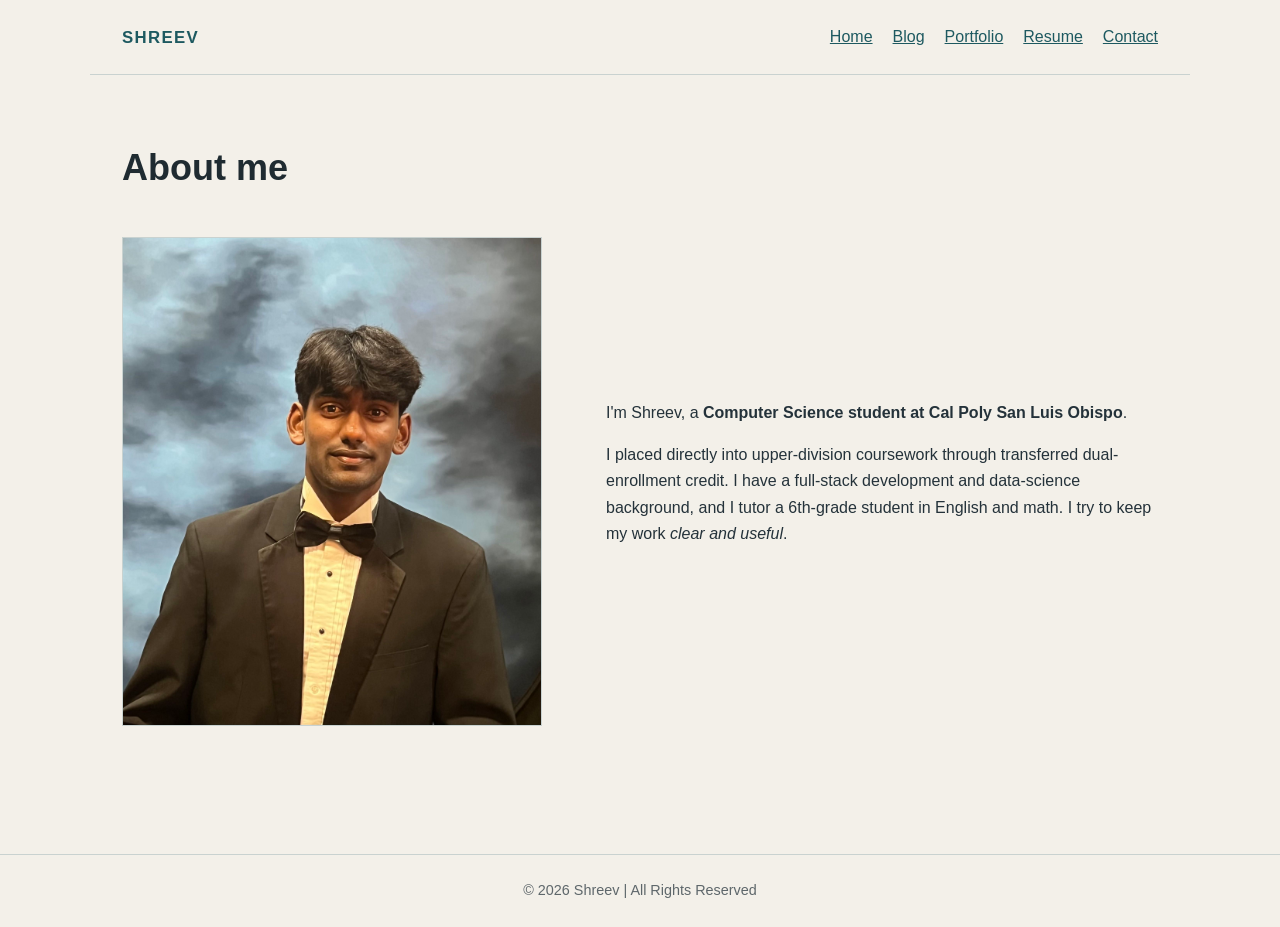
<file: index.html>
<!DOCTYPE html>
<html lang="en">
  <head>
    <meta charset="UTF-8" />
    <meta name="viewport" content="width=device-width, initial-scale=1.0" />
    <title>Shreev | Home</title>
    <link rel="stylesheet" href="styles.css" />
  </head>
  <body>
    <nav class="navbar">
      <h1 class="logo"><a href="index.html">Shreev</a></h1>
      <ul class="nav-list">
        <li><a href="index.html">Home</a></li>
        <li><a href="blog.html">Blog</a></li>
        <li><a href="portfolio.html">Portfolio</a></li>
        <li><a href="resume.html">Resume</a></li>
        <li><a href="contact.html">Contact</a></li>
      </ul>
    </nav>
    <main>
      <h1 class="page-title">About me</h1>
      <div class="about">
        <div class="about-image">
          <img src="img/profile.jpg" alt="Portrait of Shreev in a black suit and bow tie" width="640" />
        </div>
        <div class="about-text">
          <p>I'm Shreev, a <strong>Computer Science student at Cal Poly San Luis Obispo</strong>.</p>
          <p>I placed directly into upper-division coursework through transferred dual-enrollment credit. I have a full-stack development and data-science background, and I tutor a 6th-grade student in English and math. I try to keep my work <em>clear and useful</em>.</p>
        </div>
      </div>
    </main>
    <footer class="footer">
      <p>© 2026 Shreev | All Rights Reserved</p>
    </footer>
  </body>
</html>
</file>
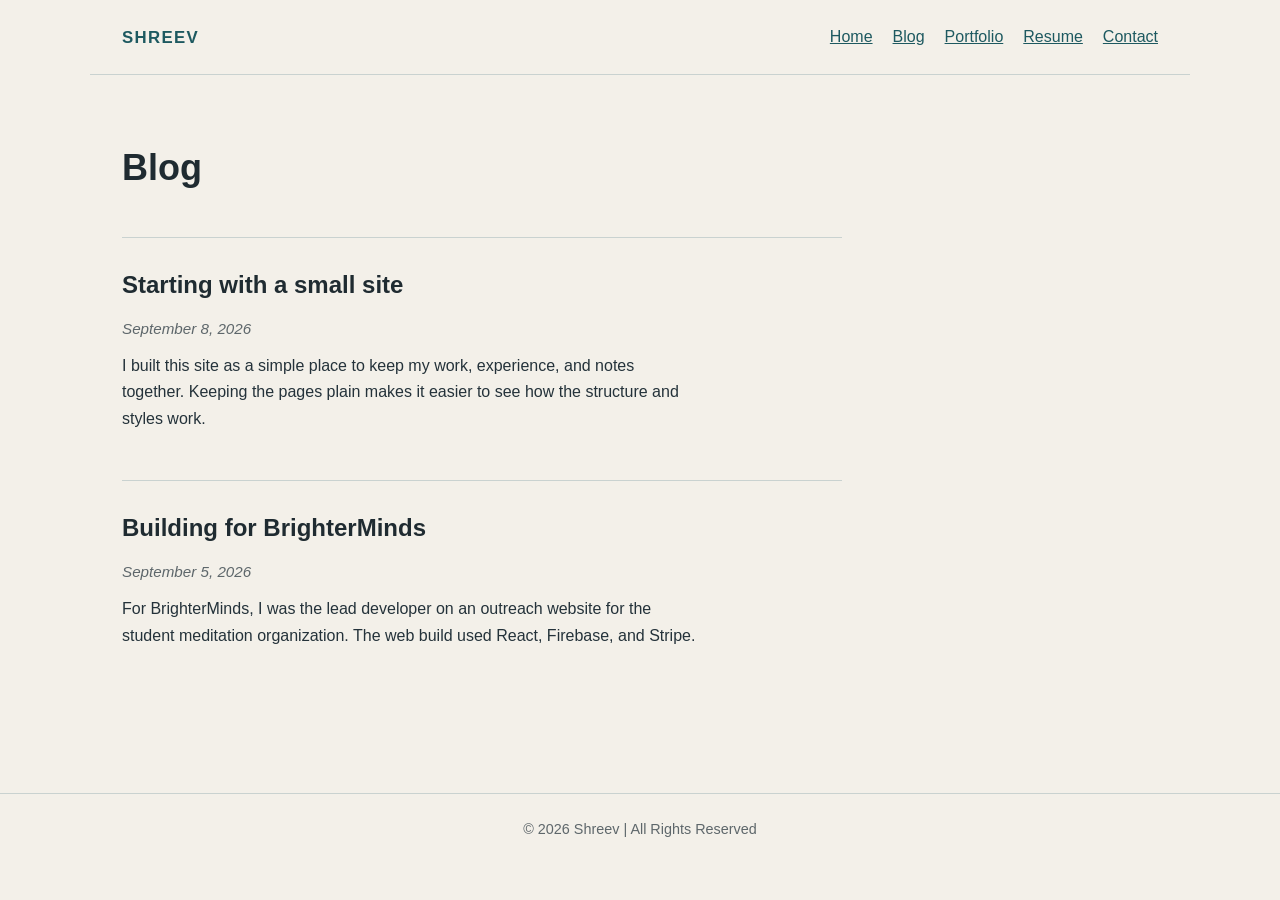
<file: blog.html>
<!DOCTYPE html>
<html lang="en">
  <head>
    <meta charset="UTF-8" />
    <meta name="viewport" content="width=device-width, initial-scale=1.0" />
    <title>Shreev | Blog</title>
    <link rel="stylesheet" href="styles.css" />
  </head>
  <body>
    <nav class="navbar">
      <h1 class="logo"><a href="index.html">Shreev</a></h1>
      <ul class="nav-list">
        <li><a href="index.html">Home</a></li>
        <li><a href="blog.html">Blog</a></li>
        <li><a href="portfolio.html">Portfolio</a></li>
        <li><a href="resume.html">Resume</a></li>
        <li><a href="contact.html">Contact</a></li>
      </ul>
    </nav>
    <main>
      <h1 class="page-title">Blog</h1>
      <article class="post">
        <h2>Starting with a small site</h2>
        <p class="post-date">September 8, 2026</p>
        <p>I built this site as a simple place to keep my work, experience, and notes together. Keeping the pages plain makes it easier to see how the structure and styles work.</p>
      </article>
      <article class="post">
        <h2>Building for BrighterMinds</h2>
        <p class="post-date">September 5, 2026</p>
        <p>For BrighterMinds, I was the lead developer on an outreach website for the student meditation organization. The web build used React, Firebase, and Stripe.</p>
      </article>
    </main>
    <footer class="footer">
      <p>© 2026 Shreev | All Rights Reserved</p>
    </footer>
  </body>
</html>
</file>
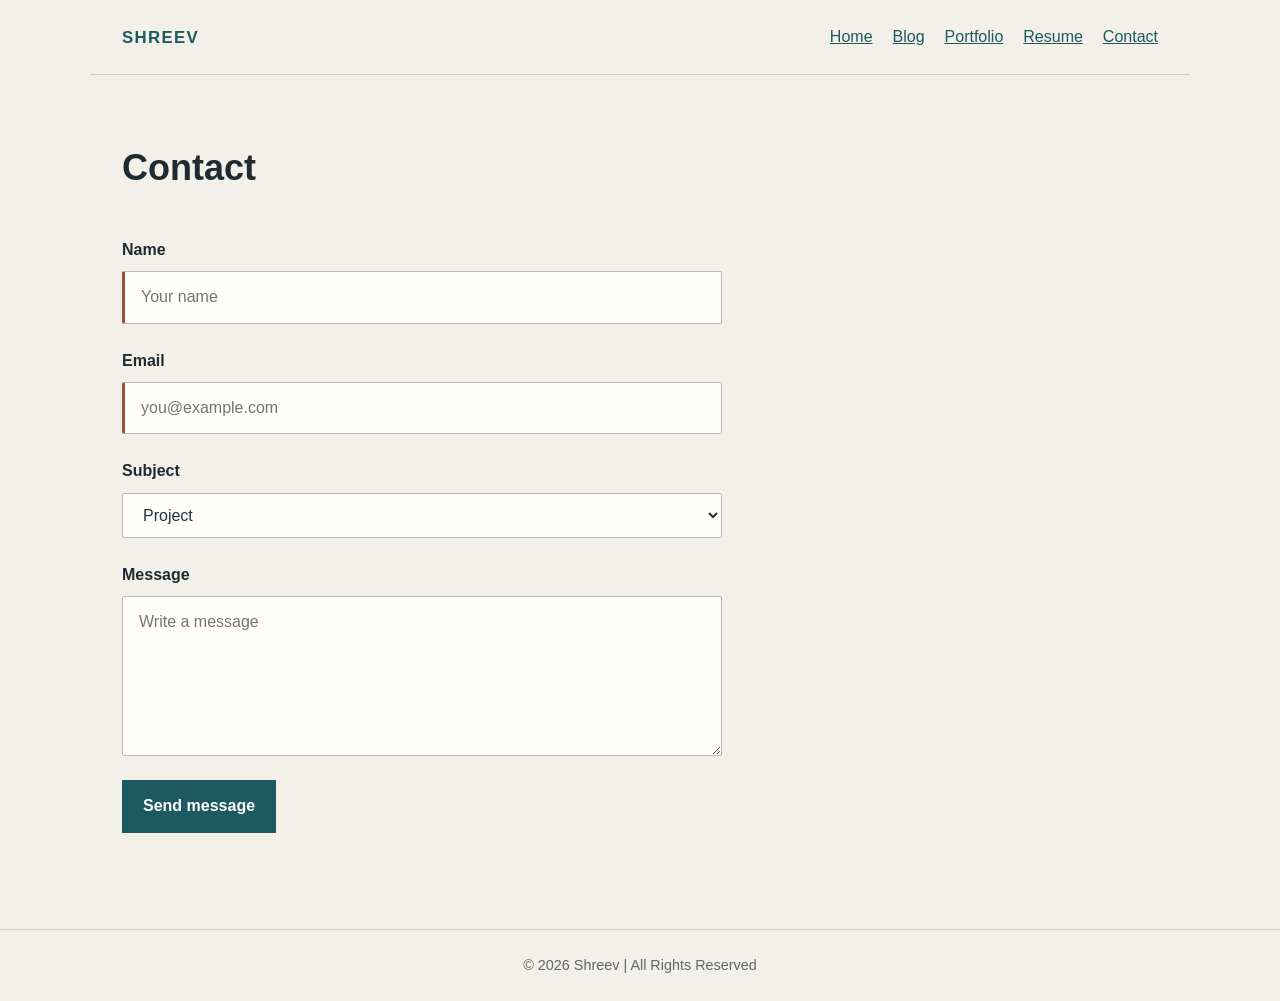
<file: contact.html>
<!DOCTYPE html>
<html lang="en">
  <head>
    <meta charset="UTF-8" />
    <meta name="viewport" content="width=device-width, initial-scale=1.0" />
    <title>Shreev | Contact</title>
    <link rel="stylesheet" href="styles.css" />
  </head>
  <body>
    <nav class="navbar">
      <h1 class="logo"><a href="index.html">Shreev</a></h1>
      <ul class="nav-list">
        <li><a href="index.html">Home</a></li>
        <li><a href="blog.html">Blog</a></li>
        <li><a href="portfolio.html">Portfolio</a></li>
        <li><a href="resume.html">Resume</a></li>
        <li><a href="contact.html">Contact</a></li>
      </ul>
    </nav>
    <main>
      <h1 class="page-title">Contact</h1>
      <form id="contact-form">
        <label for="name">Name</label>
        <input type="text" id="name" name="name" placeholder="Your name" required="" />

        <label for="email">Email</label>
        <input type="email" id="email" name="email" placeholder="you@example.com" required="" />

        <label for="subject">Subject</label>
        <select id="subject" name="subject">
          <option value="project">Project</option>
          <option value="question">Question</option>
          <option value="other">Other</option>
        </select>

        <label for="message">Message</label>
        <textarea id="message" name="message" placeholder="Write a message" required=""></textarea>

        <input type="submit" value="Send message" />
      </form>
    </main>
    <footer class="footer">
      <p>© 2026 Shreev | All Rights Reserved</p>
    </footer>
  </body>
</html>
</file>
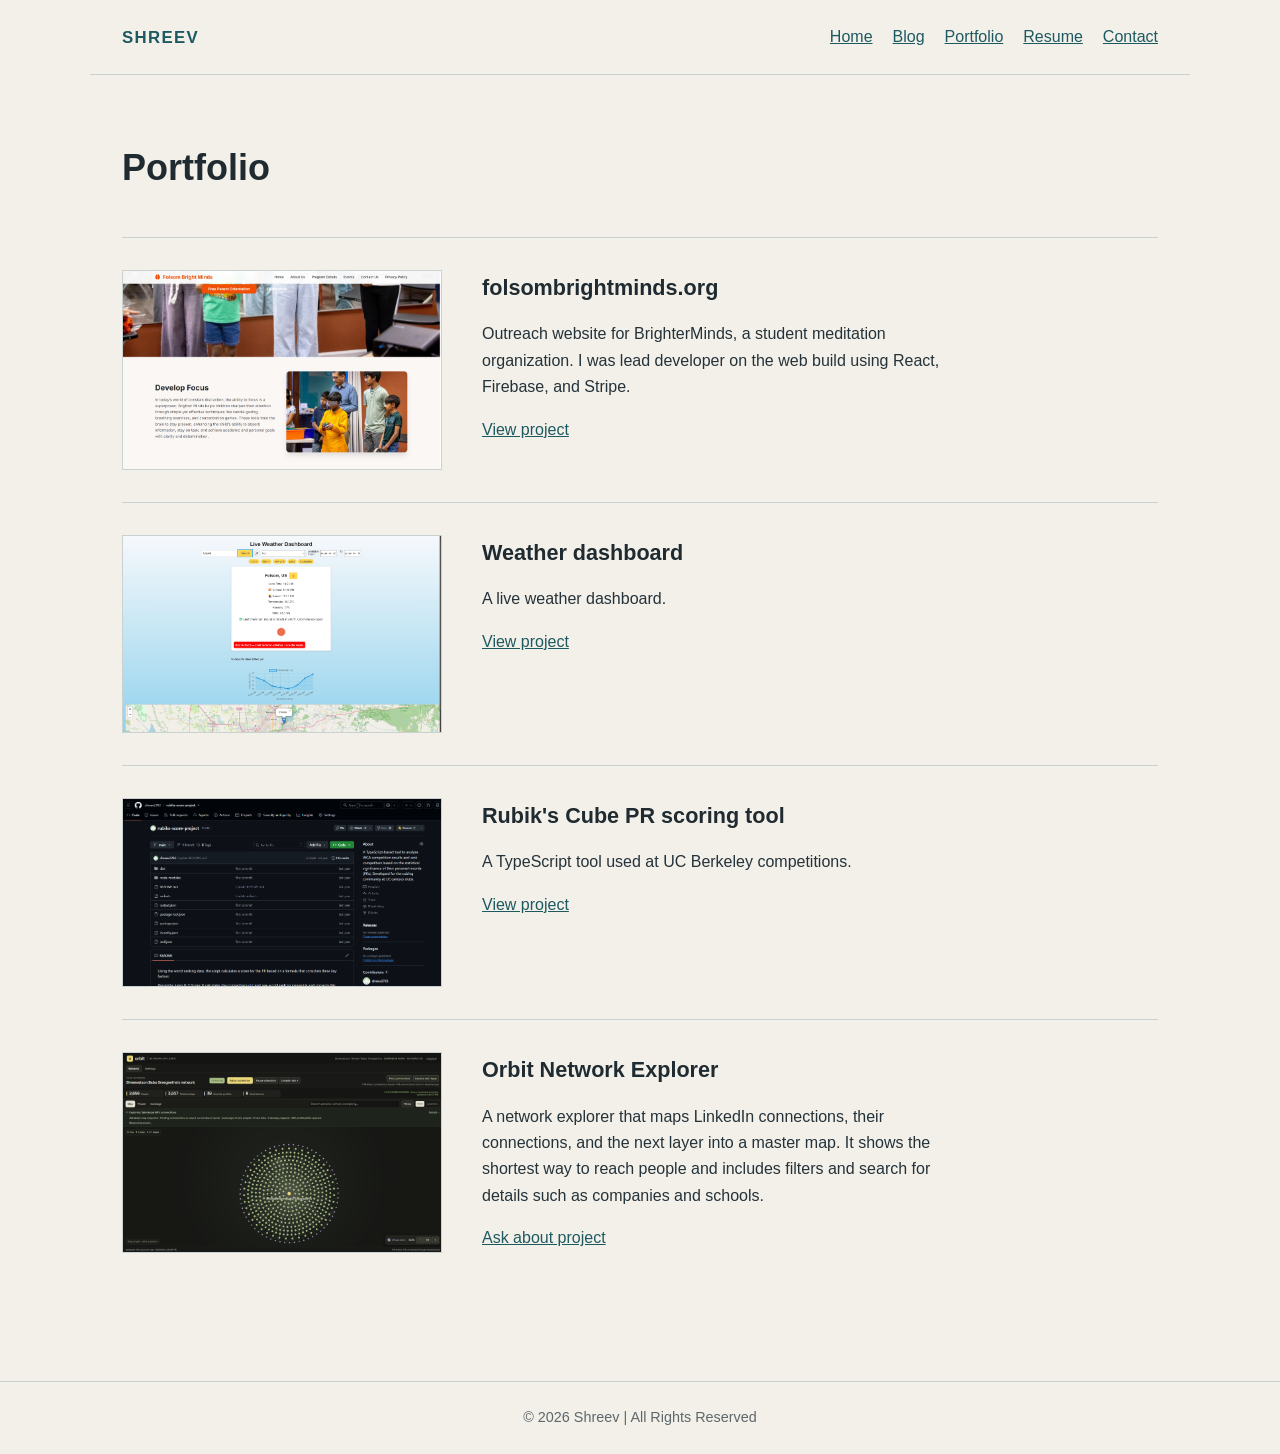
<file: portfolio.html>
<!DOCTYPE html>
<html lang="en">
  <head>
    <meta charset="UTF-8" />
    <meta name="viewport" content="width=device-width, initial-scale=1.0" />
    <title>Shreev | Portfolio</title>
    <link rel="stylesheet" href="styles.css" />
  </head>
  <body>
    <nav class="navbar">
      <h1 class="logo"><a href="index.html">Shreev</a></h1>
      <ul class="nav-list">
        <li><a href="index.html">Home</a></li>
        <li><a href="blog.html">Blog</a></li>
        <li><a href="portfolio.html">Portfolio</a></li>
        <li><a href="resume.html">Resume</a></li>
        <li><a href="contact.html">Contact</a></li>
      </ul>
    </nav>
    <main>
      <h1 class="page-title">Portfolio</h1>
      <div class="project">
        <a href="https://folsombrightminds.org">
          <img src="img/brighterminds.png" alt="Screenshot of the Folsom Bright Minds website" width="640" />
        </a>
        <div class="project-details">
          <p class="project-name">folsombrightminds.org</p>
          <p class="project-description">Outreach website for BrighterMinds, a student meditation organization. I was lead developer on the web build using React, Firebase, and Stripe.</p>
          <a href="https://folsombrightminds.org">View project</a>
        </div>
      </div>
      <div class="project">
        <a href="https://shreev2703.github.io/weather-dashboard-live">
          <img src="img/weather-dashboard.png" alt="Screenshot of the live weather dashboard" width="640" />
        </a>
        <div class="project-details">
          <p class="project-name">Weather dashboard</p>
          <p class="project-description">A live weather dashboard.</p>
          <a href="https://shreev2703.github.io/weather-dashboard-live">View project</a>
        </div>
      </div>
      <div class="project">
        <a href="https://github.com/shreev2703/rubiks-score-project">
          <img src="img/rubiks-score-project.png" alt="Screenshot of the Rubik's Cube PR scoring project repository" width="640" />
        </a>
        <div class="project-details">
          <p class="project-name">Rubik's Cube PR scoring tool</p>
          <p class="project-description">A TypeScript tool used at UC Berkeley competitions.</p>
          <a href="https://github.com/shreev2703/rubiks-score-project">View project</a>
        </div>
      </div>
      <div class="project">
        <a href="contact.html">
          <img src="img/orbit-network-explorer.png" alt="Screenshot of the Orbit Network Explorer map" width="640" />
        </a>
        <div class="project-details">
          <p class="project-name">Orbit Network Explorer</p>
          <p class="project-description">A network explorer that maps LinkedIn connections, their connections, and the next layer into a master map. It shows the shortest way to reach people and includes filters and search for details such as companies and schools.</p>
          <a href="contact.html">Ask about project</a>
        </div>
      </div>
    </main>
    <footer class="footer">
      <p>© 2026 Shreev | All Rights Reserved</p>
    </footer>
  </body>
</html>
</file>
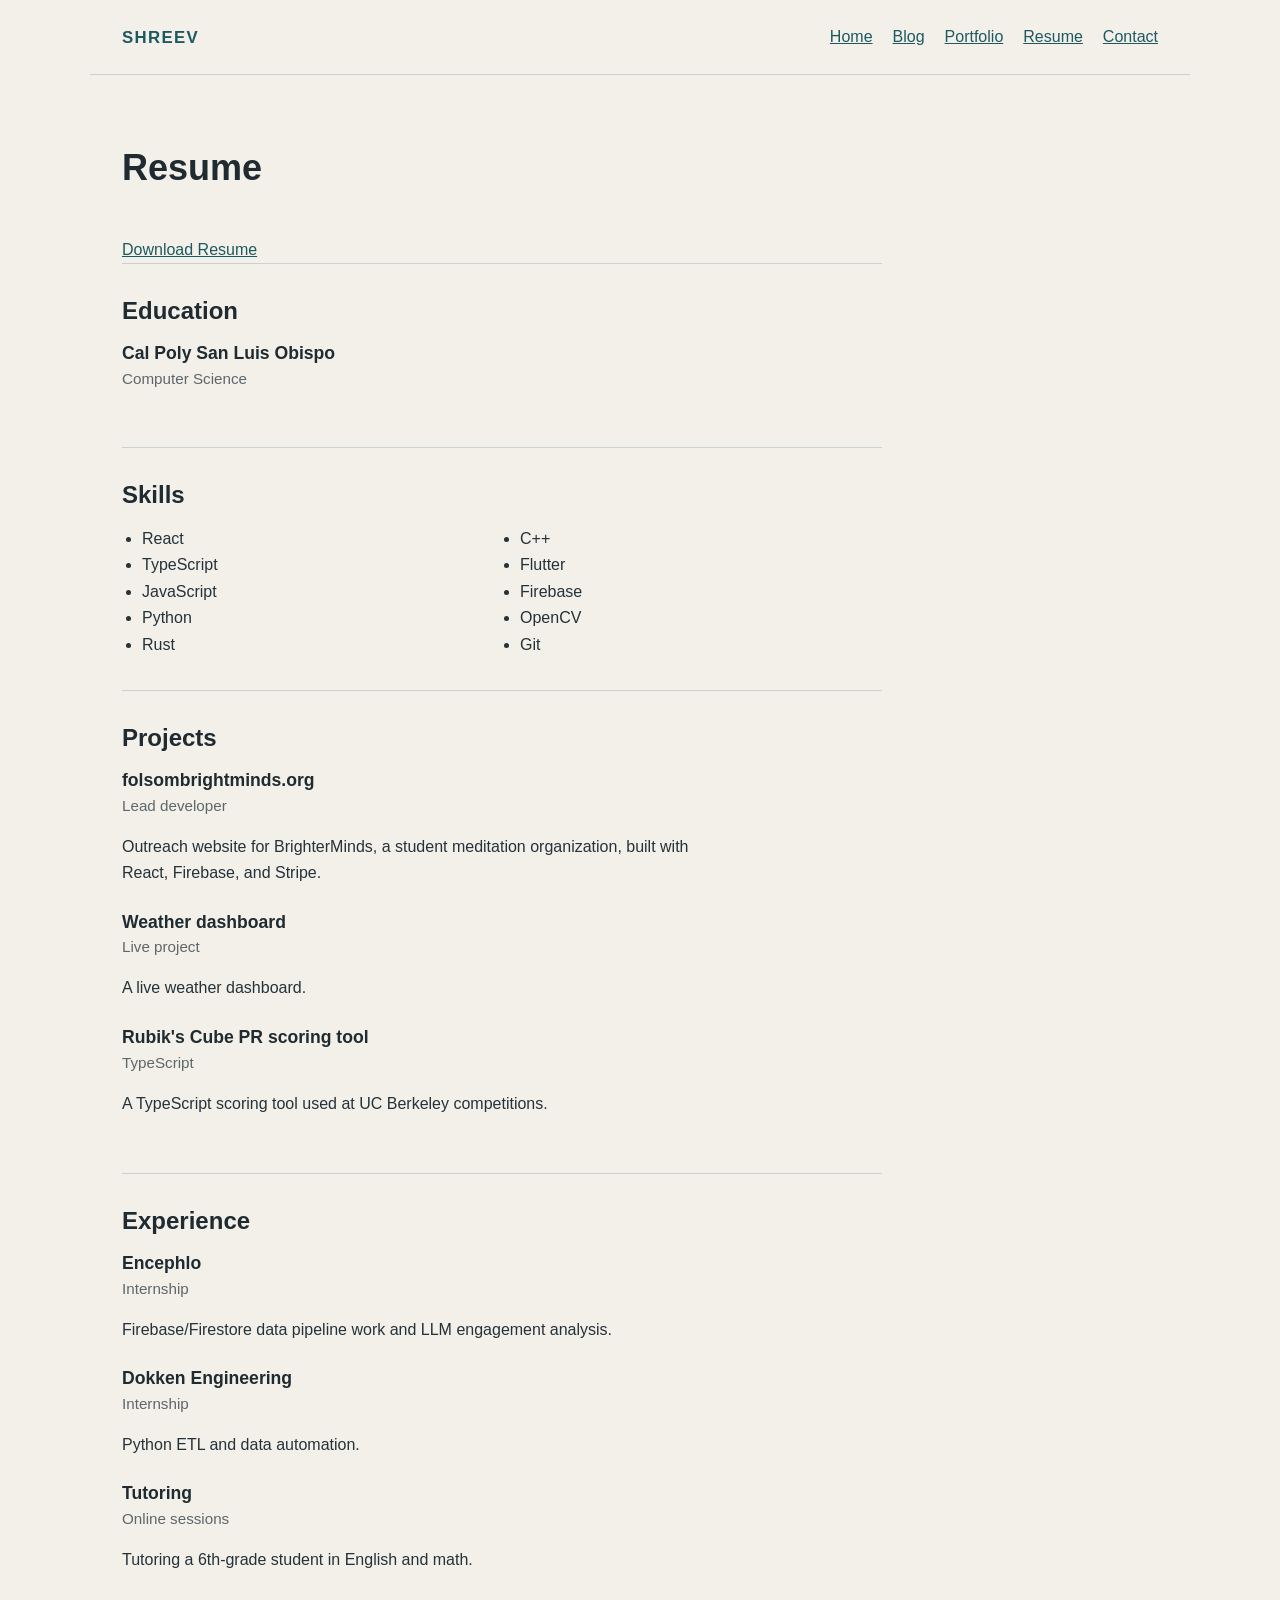
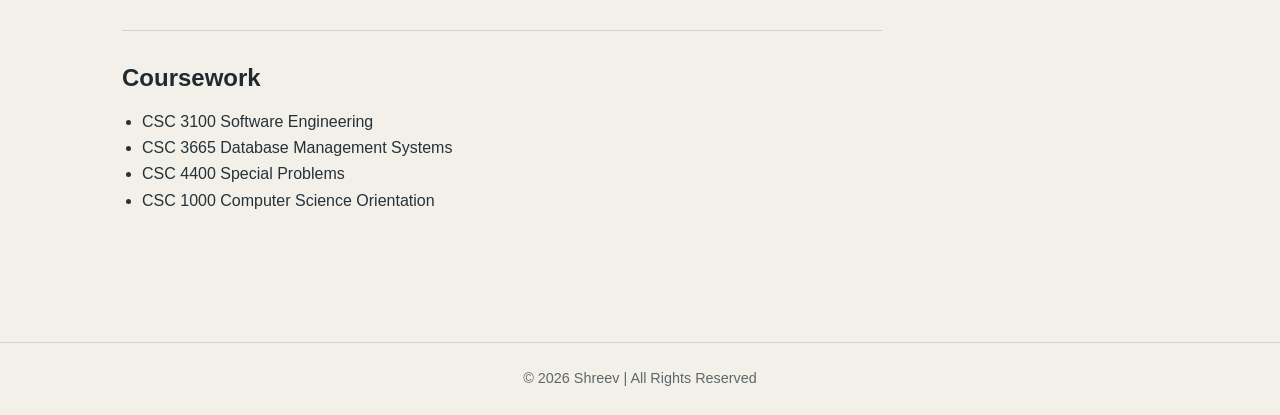
<file: resume.html>
<!DOCTYPE html>
<html lang="en">
  <head>
    <meta charset="UTF-8" />
    <meta name="viewport" content="width=device-width, initial-scale=1.0" />
    <title>Shreev | Resume</title>
    <link rel="stylesheet" href="styles.css" />
  </head>
  <body>
    <nav class="navbar">
      <h1 class="logo"><a href="index.html">Shreev</a></h1>
      <ul class="nav-list">
        <li><a href="index.html">Home</a></li>
        <li><a href="blog.html">Blog</a></li>
        <li><a href="portfolio.html">Portfolio</a></li>
        <li><a href="resume.html">Resume</a></li>
        <li><a href="contact.html">Contact</a></li>
      </ul>
    </nav>
    <main>
      <h1 class="page-title">Resume</h1>
      <a class="download-link" href="resume.pdf" download="">Download Resume</a>
      <div class="resume">
        <section class="section">
          <h2 class="section-title">Education</h2>
          <div class="entry">
            <h3 class="entry-title">Cal Poly San Luis Obispo</h3>
            <p class="entry-info">Computer Science</p>
          </div>
        </section>
        <section class="section">
          <h2 class="section-title">Skills</h2>
          <ul class="skill-list">
            <li>React</li>
            <li>TypeScript</li>
            <li>JavaScript</li>
            <li>Python</li>
            <li>Rust</li>
            <li>C++</li>
            <li>Flutter</li>
            <li>Firebase</li>
            <li>OpenCV</li>
            <li>Git</li>
          </ul>
        </section>
        <section class="section">
          <h2 class="section-title">Projects</h2>
          <div class="entry">
            <h3 class="entry-title">folsombrightminds.org</h3>
            <p class="entry-info">Lead developer</p>
            <p class="entry-description">Outreach website for BrighterMinds, a student meditation organization, built with React, Firebase, and Stripe.</p>
          </div>
          <div class="entry">
            <h3 class="entry-title">Weather dashboard</h3>
            <p class="entry-info">Live project</p>
            <p class="entry-description">A live weather dashboard.</p>
          </div>
          <div class="entry">
            <h3 class="entry-title">Rubik's Cube PR scoring tool</h3>
            <p class="entry-info">TypeScript</p>
            <p class="entry-description">A TypeScript scoring tool used at UC Berkeley competitions.</p>
          </div>
        </section>
        <section class="section">
          <h2 class="section-title">Experience</h2>
          <div class="entry">
            <h3 class="entry-title">Encephlo</h3>
            <p class="entry-info">Internship</p>
            <p class="entry-description">Firebase/Firestore data pipeline work and LLM engagement analysis.</p>
          </div>
          <div class="entry">
            <h3 class="entry-title">Dokken Engineering</h3>
            <p class="entry-info">Internship</p>
            <p class="entry-description">Python ETL and data automation.</p>
          </div>
          <div class="entry">
            <h3 class="entry-title">Tutoring</h3>
            <p class="entry-info">Online sessions</p>
            <p class="entry-description">Tutoring a 6th-grade student in English and math.</p>
          </div>
        </section>
        <section class="section">
          <h2 class="section-title">Coursework</h2>
          <ul class="course-list">
            <li>CSC 3100 Software Engineering</li>
            <li>CSC 3665 Database Management Systems</li>
            <li>CSC 4400 Special Problems</li>
            <li>CSC 1000 Computer Science Orientation</li>
          </ul>
        </section>
      </div>
    </main>
    <footer class="footer">
      <p>© 2026 Shreev | All Rights Reserved</p>
    </footer>
  </body>
</html>
</file>
<file: styles.css>
* {
  box-sizing: border-box;
}

html {
  scroll-behavior: smooth;
}

body {
  margin: 0;
  background: #f3f0e9;
  color: #24323a;
  font-family: "Trebuchet MS", "Segoe UI", Arial, sans-serif;
  font-size: 16px;
  line-height: 1.65;
}

p {
  margin: 0 0 1rem;
  max-width: 65ch;
}

a {
  color: #1d5960;
  text-decoration: underline;
}

h1,
h2,
h3 {
  margin: 0;
  color: #1f2b31;
  font-weight: 600;
}

h1 {
  font-size: 2.25rem;
  line-height: 1.15;
}

h2 {
  font-size: 1.5rem;
  line-height: 1.25;
}

h3 {
  font-size: 1.1rem;
  line-height: 1.35;
}

img {
  display: block;
  max-width: 100%;
  height: auto;
}

.navbar {
  display: flex;
  max-width: 1100px;
  margin: 0 auto;
  padding: 24px 32px;
  align-items: center;
  justify-content: space-between;
  border-bottom: 1px solid #c9d2d0;
}

.logo {
  font-size: 1.05rem;
  letter-spacing: 0.08em;
  text-transform: uppercase;
}

.logo a {
  color: #1f2b31;
  font-weight: 700;
  text-decoration: none;
}

.nav-list {
  display: flex;
  gap: 1.25rem;
  margin: 0;
  padding: 0;
  list-style: none;
}

.nav-list > li {
  display: block;
}

main {
  max-width: 1100px;
  margin: 0 auto;
  padding: 72px 32px 96px;
}

.page-title {
  margin: 0 0 3rem 0;
  color: #1f2b31;
}

.about {
  display: flex;
  gap: 4rem;
  align-items: center;
  margin: 0 0 2rem 0;
}

.about-image {
  flex: 0 1 420px;
}

.about-image img {
  width: 100%;
  border: 1px solid #c9d2d0;
}

.about-text {
  flex: 1;
}

.resume {
  max-width: 760px;
}

.section {
  padding: 2rem 0;
  border-top: 1px solid #c9d2d0;
}

.section-title,
.project-name,
.post h2 {
  margin-bottom: 1rem;
}

.resume .entry {
  margin: 0 0 1.5rem 0;
}

.resume .entry-title {
  font-weight: 600;
}

.entry-info,
.post-date {
  color: rgba(36, 50, 58, 0.72);
  font-size: 0.95rem;
}

.skill-list,
.course-list {
  margin: 0;
  padding: 0 0 0 1.25rem;
}

.skill-list {
  columns: 2;
}

.project {
  display: flex;
  gap: 2.5rem;
  align-items: flex-start;
  padding: 2rem 0;
  border-top: 1px solid #c9d2d0;
}

.project > a {
  flex: 0 1 320px;
  text-decoration: none;
}

.project img {
  width: 100%;
  border: 1px solid #c9d2d0;
}

.project-details {
  flex: 1;
}

p.project-name {
  color: #1f2b31;
  font-size: 1.35rem;
  font-weight: 600;
}

.project-description {
  max-width: 55ch;
}

.post {
  max-width: 720px;
  padding: 2rem 0;
  border-top: 1px solid #c9d2d0;
}

.post-date {
  margin-bottom: 0.75rem;
  font-style: italic;
}

a:link {
  color: #1d5960;
  transition: color 160ms ease;
}

a:visited {
  color: #365a60;
}

a:hover {
  color: #9b4f35;
}

a:active {
  color: #7f3d2b;
}

.download-link {
  display: inline;
  margin: 0 0 2rem 0;
}

#contact-form {
  display: flex;
  max-width: 600px;
  flex-direction: column;
  gap: 0.5rem;
}

label {
  color: #1f2b31;
  font-weight: 600;
}

input[type="text"],
input[type="email"],
select,
textarea {
  width: 100%;
  margin: 0 0 1rem 0;
  padding: 0.75rem 1rem;
  border: 1px solid #aebdb9;
  border-radius: 2px;
  background: #fffefa;
  color: #24323a;
  font: inherit;
}

input[type="text"] {
  min-height: 2.75rem;
}

input[required] {
  border-left: 3px solid #9b4f35;
}

label + input {
  margin-top: 0.25rem;
}

textarea {
  min-height: 10rem;
  resize: vertical;
}

input:focus,
textarea:focus {
  outline: 3px solid rgba(29, 89, 96, 0.35);
  outline-offset: 2px;
}

input[type="submit"] {
  align-self: flex-start;
  padding: 0.75rem 1.25rem;
  border: 1px solid #1d5960;
  background: #1d5960;
  color: #fffefa;
  cursor: pointer;
  font: inherit;
  font-weight: 600;
}

.footer {
  border-top: 1px solid #c9d2d0;
  padding: 24px 32px;
  text-align: center;
}

.footer p {
  margin: 0 auto;
  color: rgba(36, 50, 58, 0.72);
  font-size: 0.9rem;
}

@media (max-width: 700px) {
  .navbar {
    align-items: flex-start;
    flex-direction: column;
    gap: 1rem;
    padding: 20px;
  }

  .nav-list {
    flex-wrap: wrap;
    gap: 0.5rem 1rem;
  }

  main {
    padding: 48px 20px 72px;
  }

  .page-title {
    margin-bottom: 2rem;
  }

  .about,
  .project {
    flex-direction: column;
    gap: 1.5rem;
  }

  .about-image,
  .project > a {
    width: 100%;
    max-width: 520px;
  }

  .skill-list {
    columns: 1;
  }
}
</file>
